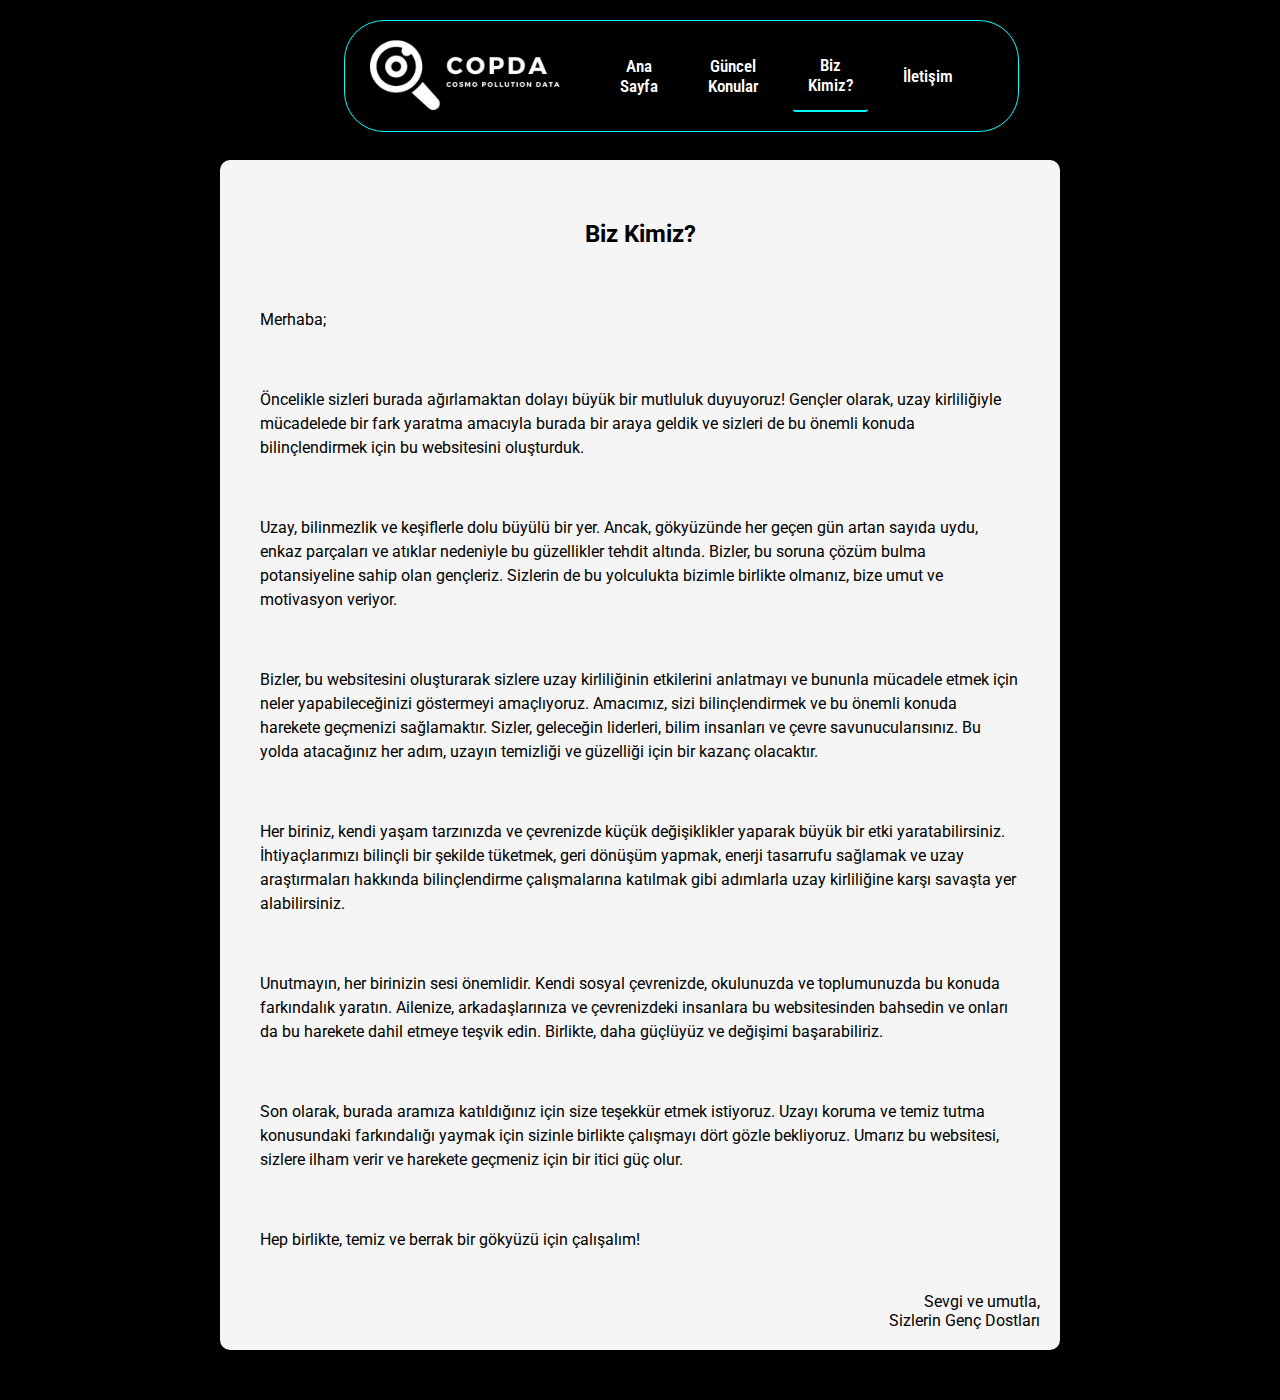
<file: Araştırmalar.html>
<!DOCTYPE html>
<html lang="tr">
<head>
  <meta charset="UTF-8">
  <meta http-equiv="X-UA-Compatible" content="IE=edge">
  <meta name="viewport" content="width=device-width, initial-scale=1.0">
  <title>Biz Kimiz? | COPDA</title>
  <link rel="preconnect" href="https://fonts.googleapis.com">
  <link rel="preconnect" href="https://fonts.gstatic.com" crossorigin>
  <link href="https://fonts.googleapis.com/css2?family=Roboto+Condensed&display=swap" rel="stylesheet">
  <link rel="preconnect" href="https://fonts.googleapis.com">
  <link rel="preconnect" href="https://fonts.gstatic.com" crossorigin>
  <link href="https://fonts.googleapis.com/css2?family=Golos+Text&display=swap" rel="stylesheet"> 
  <link rel="preconnect" href="https://fonts.googleapis.com">
  <link rel="preconnect" href="https://fonts.gstatic.com" crossorigin>
  <link href="https://fonts.googleapis.com/css2?family=Open+Sans:wght@600&display=swap" rel="stylesheet">
  <link rel="preconnect" href="https://fonts.googleapis.com">
  <link rel="preconnect" href="https://fonts.gstatic.com" crossorigin>
  <link href="https://fonts.googleapis.com/css2?family=Roboto+Condensed&display=swap" rel="stylesheet">
  <link rel="stylesheet" href="index-style.css">
  <style>
    @import url('https://fonts.googleapis.com/css2?family=Roboto:wght@300&display=swap');
   
   /* Mektup stili */
.mektup {
  margin: 50px auto;
  max-width: 800px;
  padding: 20px;
  background-color: #f5f5f5;
  border-radius: 10px;

}

.mektup h2 {
  font-size: 24px;
  font-weight: bold;
  text-align: center;
  margin-bottom: 20px;  
  font-family: 'Roboto', sans-serif;
}

.mektup p {
  font-size: 16px;
  line-height: 1.5;
  margin-bottom: 10px;
  font-family: 'Roboto', sans-serif;
}

.mektup .imza {
  text-align: right;
  margin-top: 20px;
  font-family: 'Roboto', sans-serif;
}
.mektup{
    margin-top: 160px;
   }

.mektup p , h2{
  padding: 20px;
}   

/* Medya sorguları */
@media screen and (max-width: 600px) {
  .mektup {
    margin: 30px auto;
    padding: 15px;
    font-size: 14px;
  }

  .mektup h2 {
    font-size: 20px;
  }

}

  </style>
</head>
<body>

	<nav class="navbar">
		<a href="index.html" class="logo">
			<img src="/others/copda-ori-ori.png" alt="Logo">
		</a>
		<div class="menu">
			<ul class="list">
				<li class="item"><a href="index.html" >Ana Sayfa</a></li>
				<li class="item"><a href="Güncel_Konular.html" >Güncel Konular</a></li>
				<li class="item"><a href="Araştırmalar.html" class="active">Biz Kimiz?</a></li>
				<li class="item"><a href="İletişim.html" >İletişim</a></li>
			</ul>    
		</div>
	</nav>

  <div class="mektup">
    <h2>Biz Kimiz?</h2>
    <p>Merhaba;</p>
    <p>Öncelikle sizleri burada ağırlamaktan dolayı büyük bir mutluluk duyuyoruz! Gençler olarak, uzay kirliliğiyle mücadelede bir fark yaratma amacıyla burada bir araya geldik ve sizleri de bu önemli konuda bilinçlendirmek için bu websitesini oluşturduk.</p>
    <p>Uzay, bilinmezlik ve keşiflerle dolu büyülü bir yer. Ancak, gökyüzünde her geçen gün artan sayıda uydu, enkaz parçaları ve atıklar nedeniyle bu güzellikler tehdit altında. Bizler, bu soruna çözüm bulma potansiyeline sahip olan gençleriz. Sizlerin de bu yolculukta bizimle birlikte olmanız, bize umut ve motivasyon veriyor.</p>
    <p>Bizler, bu websitesini oluşturarak sizlere uzay kirliliğinin etkilerini anlatmayı ve bununla mücadele etmek için neler yapabileceğinizi göstermeyi amaçlıyoruz. Amacımız, sizi bilinçlendirmek ve bu önemli konuda harekete geçmenizi sağlamaktır. Sizler, geleceğin liderleri, bilim insanları ve çevre savunucularısınız. Bu yolda atacağınız her adım, uzayın temizliği ve güzelliği için bir kazanç olacaktır.</p>
    <p>Her biriniz, kendi yaşam tarzınızda ve çevrenizde küçük değişiklikler yaparak büyük bir etki yaratabilirsiniz. İhtiyaçlarımızı bilinçli bir şekilde tüketmek, geri dönüşüm yapmak, enerji tasarrufu sağlamak ve uzay araştırmaları hakkında bilinçlendirme çalışmalarına katılmak gibi adımlarla uzay kirliliğine karşı savaşta yer alabilirsiniz.</p>
    <p>Unutmayın, her birinizin sesi önemlidir. Kendi sosyal çevrenizde, okulunuzda ve toplumunuzda bu konuda farkındalık yaratın. Ailenize, arkadaşlarınıza ve çevrenizdeki insanlara bu websitesinden bahsedin ve onları da bu harekete dahil etmeye teşvik edin. Birlikte, daha güçlüyüz ve değişimi başarabiliriz.</p>
    <p>Son olarak, burada aramıza katıldığınız için size teşekkür etmek istiyoruz. Uzayı koruma ve temiz tutma konusundaki farkındalığı yaymak için sizinle birlikte çalışmayı dört gözle bekliyoruz. Umarız bu websitesi, sizlere ilham verir ve harekete geçmeniz için bir itici güç olur.</p>
    <p>Hep birlikte, temiz ve berrak bir gökyüzü için çalışalım!</p>
    <div class="imza">Sevgi ve umutla,<br>Sizlerin Genç Dostları</div>
  </div>
</body>
</html>
</file>
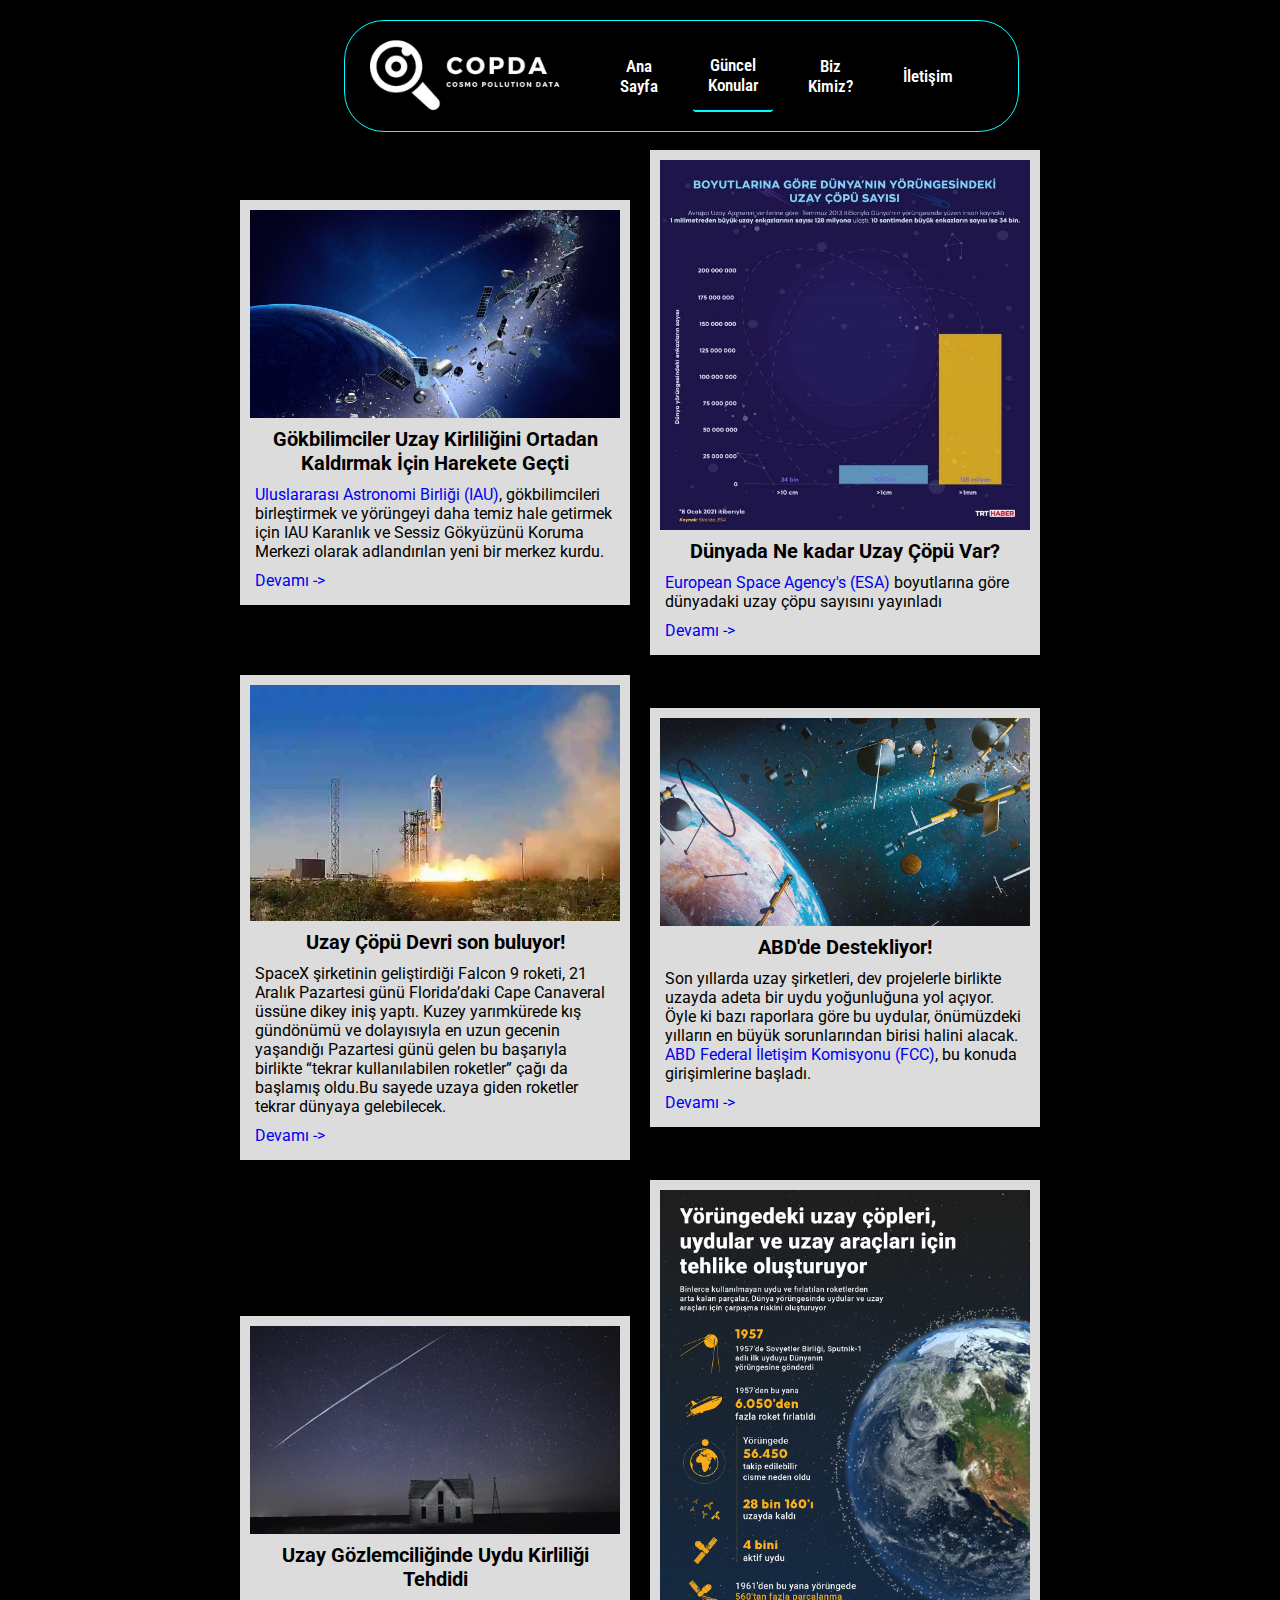
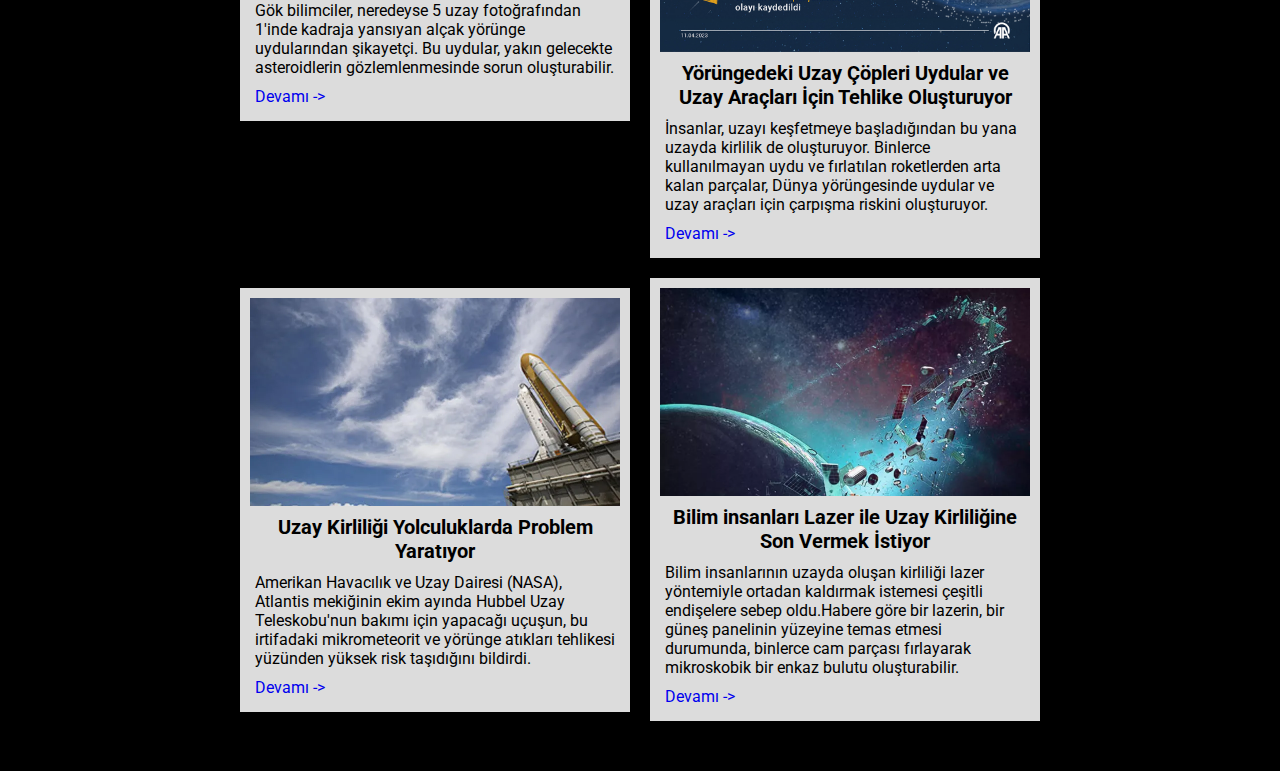
<file: Güncel_Konular.html>
<!DOCTYPE html>
<html lang="tr">
<head>
    <meta charset="UTF-8">
    <meta http-equiv="X-UA-Compatible" content="IE=edge">
    <meta name="viewport" content="width=device-width, initial-scale=1.0">
    <title>Güncel_Konular | COPDA</title>
    <link rel="preconnect" href="https://fonts.googleapis.com">
    <link rel="preconnect" href="https://fonts.gstatic.com" crossorigin>
    <link href="https://fonts.googleapis.com/css2?family=Roboto+Condensed&display=swap" rel="stylesheet">
    <link rel="preconnect" href="https://fonts.googleapis.com">
    <link rel="preconnect" href="https://fonts.gstatic.com" crossorigin>
    <link href="https://fonts.googleapis.com/css2?family=Golos+Text&display=swap" rel="stylesheet"> 
    <link rel="preconnect" href="https://fonts.googleapis.com">
    <link rel="preconnect" href="https://fonts.gstatic.com" crossorigin>
    <link href="https://fonts.googleapis.com/css2?family=Open+Sans:wght@600&display=swap" rel="stylesheet">
    <link rel="preconnect" href="https://fonts.googleapis.com">
    <link rel="preconnect" href="https://fonts.gstatic.com" crossorigin>
    <link href="https://fonts.googleapis.com/css2?family=Roboto+Condensed&display=swap" rel="stylesheet">
    <link rel="stylesheet" href="index-style.css">
    <link rel="stylesheet" href="konular.css">
    
</head>
<body>
    
  <nav class="navbar">
    <a href="index.html" class="logo">
      <img src="/others/copda-ori-ori.png" alt="Logo">
    </a>
    <div class="menu">
      <ul class="list">
        <li class="item"><a href="index.html" >Ana Sayfa</a></li>
        <li class="item"><a href="Güncel_Konular.html" class="active">Güncel Konular</a></li>
        <li class="item"><a href="Araştırmalar.html">Biz Kimiz?</a></li>
        <li class="item"><a href="İletişim.html" >İletişim</a></li>
      </ul>
    </div>
  </nav>

  <div class="cards">

    <div class="card">
      <img src="/others/dunya-uzay-copu.jpg" alt="">
      <h1>Gökbilimciler Uzay Kirliliğini Ortadan Kaldırmak İçin Harekete Geçti</h1>
      <p><a target="_blank" href="https://www.iau.org/">Uluslararası Astronomi Birliği (IAU)</a>, gökbilimcileri birleştirmek ve yörüngeyi daha temiz hale  getirmek için IAU Karanlık ve Sessiz Gökyüzünü Koruma Merkezi olarak adlandırılan yeni bir merkez kurdu.</p>
      <p class="devam"><a target="_blank" href="https://www.trthaber.com/haber/dunya-disi/gokbilimciler-uzay-kirliligini-ortadan-kaldirmak-icin-harekete-gecti-653150.html">Devamı -></a></p>
    </div>

    <div class="card">
      <img src="/others/yörünge2.jpg" alt="">
      <h1>Dünyada Ne kadar Uzay Çöpü Var?</h1>
      <p><a target="_blank" href="https://www.esa.int/">European Space Agency's (ESA)</a> boyutlarına göre dünyadaki uzay çöpu sayısını yayınladı</p>
      <p class="devam"><a target="_blank" href="https://www.trthaber.com/haber/bilim-teknoloji/gokbilimciler-uzay-kirliligini-ortadan-kaldirmak-icin-harekete-gecti-653150.html">Devamı -></a></p>
    </div>

    <div class="card">
      <img src="/others/spaceX-falcon9-falcon_9-12.webp" alt="">
      <h1>Uzay Çöpü Devri son buluyor!</h1>
      <p>SpaceX şirketinin geliştirdiği Falcon 9 roketi, 21 Aralık Pazartesi günü Florida’daki Cape Canaveral üssüne dikey iniş yaptı. Kuzey yarımkürede kış gündönümü ve dolayısıyla en uzun gecenin yaşandığı Pazartesi günü gelen bu başarıyla birlikte “tekrar kullanılabilen roketler” çağı da başlamış oldu.Bu sayede uzaya giden roketler tekrar dünyaya gelebilecek.</p>
      <p class="devam"><a target="_blank" href="https://khosann.com/uzaydan-internet-1-spacex-falcon-9-roketi-dunyaya-dikey-inis-yapti/">Devamı -></a></p>
    
    </div> 
    
    <div class="card">
      <img src="/others/uzay-copu-tehlikesine-5-yillik-kurali-cozumu.jpeg" alt="">
      <h1>ABD'de Destekliyor!</h1>
      <p>Son yıllarda uzay şirketleri, dev projelerle birlikte uzayda adeta bir uydu yoğunluğuna yol açıyor. Öyle ki bazı raporlara göre bu uydular, önümüzdeki yılların en büyük sorunlarından birisi halini alacak. <a target="_blank" href="https://tr.wikipedia.org/wiki/FCC#:~:text=Federal%20%C4%B0leti%C5%9Fim%20Kurulu%2C%20%C4%B0ngilizce%20resmi,denetleyen%20ba%C4%9F%C4%B1ms%C4%B1z%20bir%20devlet%20dairesi.">ABD Federal İletişim Komisyonu (FCC)</a>, bu konuda girişimlerine başladı.</p>
      <p class="devam"><a target="_blank" href="https://www.spacecampturkey.com/uzay-copleri">  Devamı -></a></p>
    
    </div>

    <div class="card">
      <img src="/others/gokyuzu-ap-1749993.jpg" alt=""> 
      <h1>Uzay Gözlemciliğinde Uydu Kirliliği Tehdidi</h1>
      <p>Gök bilimciler, neredeyse 5 uzay fotoğrafından 1'inde kadraja yansıyan alçak yörünge uydularından şikayetçi. Bu uydular, yakın gelecekte asteroidlerin gözlemlenmesinde sorun oluşturabilir.</p>
      <p class="devam"><a target="_blank" href="https://www.trthaber.com/haber/dunya/uzay-gozlemciliginde-uydu-kirliligi-tehdidi-646628.html">Devamı -></a></p>
    </div>

    <div class="card">
      <img src="/others/8.jpg" alt="">
      <h1>Yörüngedeki Uzay Çöpleri Uydular ve Uzay Araçları İçin Tehlike Oluşturuyor</h1>
      <p>İnsanlar, uzayı keşfetmeye başladığından bu yana uzayda kirlilik de oluşturuyor. Binlerce kullanılmayan uydu ve fırlatılan roketlerden arta kalan parçalar, Dünya yörüngesinde uydular ve uzay araçları için çarpışma riskini oluşturuyor.</p>
      <p class="devam"><a target="_blank" href="https://www.aa.com.tr/tr/bilim-teknoloji/yorungedeki-uzay-copleri-uydular-ve-uzay-araclari-icin-tehlike-olusturuyor/2868938">Devamı -></a></p>
    </div>
    
    <div class="card">
      <img src="/others/527e2225992df10e18888dc8.webp" alt="">
      <h1>Uzay Kirliliği Yolculuklarda Problem Yaratıyor</h1>
      <p>Amerikan Havacılık ve Uzay Dairesi (NASA), Atlantis mekiğinin ekim ayında Hubbel Uzay Teleskobu'nun bakımı için yapacağı uçuşun, bu irtifadaki mikrometeorit ve yörünge atıkları tehlikesi yüzünden yüksek risk taşıdığını bildirdi.</p>
      <p class="devam"><a target="_blank" href="https://www.cnnturk.com/teknoloji/bilim/uzay-kirliligi-yolculuklarda-problem-yaratiyor">Devamı -></a></p>
    </div>

    <div class="card">
      <img src="/others/bilim_insanlari_lazer_ile_uzay_kirliligine_son_vermek_istiyor_h8939_d0d45.webp" alt="">
      <h1>Bilim insanları Lazer ile Uzay Kirliliğine Son Vermek İstiyor</h1>
      <p>Bilim insanlarının uzayda oluşan kirliliği lazer yöntemiyle ortadan kaldırmak istemesi çeşitli endişelere sebep oldu.Habere göre bir lazerin, bir güneş panelinin yüzeyine temas etmesi durumunda, binlerce cam parçası fırlayarak mikroskobik bir enkaz bulutu oluşturabilir. </p>
      <p class="devam"><a target="_blank" href="https://www.savunmatr.com/bilim-insanlari-lazer-ile-uzay-kirliligine-son-vermek-istiyor">Devamı -></a></p>
    </div>

  </div>
</body>
</html>
</file>
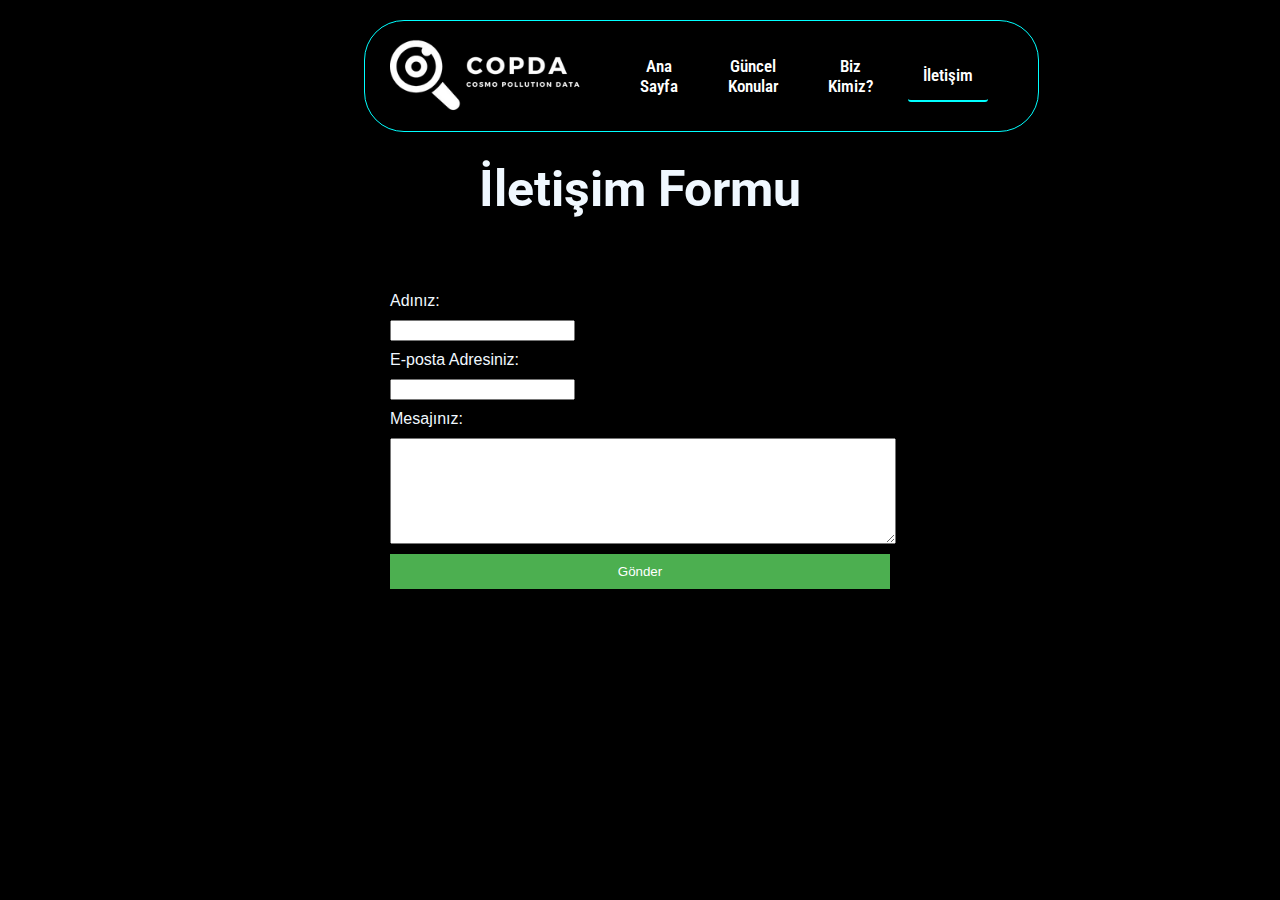
<file: İletişim.html>
<!DOCTYPE html>
<html lang="tr">
<head>
    <meta charset="UTF-8">
    <meta http-equiv="X-UA-Compatible" content="IE=edge">
    <meta name="viewport" content="width=device-width, initial-scale=1.0">
    <title>Ana Sayfa | COPDA</title>
    <link rel="preconnect" href="https://fonts.googleapis.com">
    <link rel="preconnect" href="https://fonts.gstatic.com" crossorigin>
    <link href="https://fonts.googleapis.com/css2?family=Roboto+Condensed&display=swap" rel="stylesheet">
    <link rel="preconnect" href="https://fonts.googleapis.com">
    <link rel="preconnect" href="https://fonts.gstatic.com" crossorigin>
    <link href="https://fonts.googleapis.com/css2?family=Golos+Text&display=swap" rel="stylesheet"> 
    <link rel="preconnect" href="https://fonts.googleapis.com">
    <link rel="preconnect" href="https://fonts.gstatic.com" crossorigin>
    <link href="https://fonts.googleapis.com/css2?family=Open+Sans:wght@600&display=swap" rel="stylesheet">
    <link rel="preconnect" href="https://fonts.googleapis.com">
    <link rel="preconnect" href="https://fonts.gstatic.com" crossorigin>
    <link href="https://fonts.googleapis.com/css2?family=Roboto+Condensed&display=swap" rel="stylesheet">
    <link rel="stylesheet" href="index-style.css">
    <link rel="stylesheet" href="iletişim.css">
    
</head>
<body>

  <nav class="navbar">
		<a href="index.html" class="logo">
			<img src="/others/copda-ori-ori.png" alt="Logo">
		</a>
		<div class="menu">
			<ul class="list">
				<li class="item"><a href="index.html" >Ana Sayfa</a></li>
				<li class="item"><a href="Güncel_Konular.html">Güncel Konular</a></li>
				<li class="item"><a href="Araştırmalar.html">Biz Kimiz?</a></li>
				<li class="item"><a href="İletişim.html" class="active">İletişim</a></li>
			</ul>
		</div>
	</nav>

	<h1>İletişim Formu</h1>
	
	<form id="contact-form">
		<label for="name">Adınız:</label>
		<input type="text" id="name" name="name" required>

		<label for="email">E-posta Adresiniz:</label>
		<input type="email" id="email" name="email" required>

		<label for="message">Mesajınız:</label>
		<textarea id="message" name="message" required></textarea>

		<input type="submit" value="Gönder">
	</form>

	<script src="script.js"></script>
</body>
</html>
</file>
<file: index-style.css>
@import url('https://fonts.googleapis.com/css2?family=Roboto:wght@300&display=swap');

body {
    background-color: black;
    margin: 0;
    padding: 0;
}

.fotolar h1 {
    font-size: 40px;
    font-family: 'Roboto', sans-serif;
    color: white;
    text-align: center;
    margin-top: 40px;
    padding: 5px;
}

.nedenbiz {
    display: flex;
    justify-content: center;
    border-bottom: 3px solid #00FFFF;   
}
  
.icerik1,
.icerik {
    display: inline-block;
    vertical-align: top;
}

.icerik {
    background-color: black; 
}

p.yazi {
    color: white;
    padding: 80px;
    padding-top: 150;
    margin-top: 125px;
    text-align: left;
    border-left: 2px solid white; 

}

.icerik1 {
    background-color: black;    
    border-radius: 35px;
    height: 400px;
    width: 1900px;
    align-items: center;
    padding-top: 150px;
}

.icerik1 h1 {
    text-align: center;
    align-items: center;
    color: white;
    font-family: Arial, Helvetica, sans-serif;
}

.yazi {
    font-size: 20px;
    font-family: 'Roboto', sans-serif;
    color: black;
    text-align: center;
    padding: 5px;
}

.fotolar img {
    height: 130px;
    text-align: center;
    padding: 25px;
    padding-top: 10px; 
    margin-bottom: 20px;
}

.fotolar {
  text-align: center;
  align-items: center;
  background-color: black;
  border-top: 2px solid #00FFFF;    
  border-bottom: 2px solid #00FFFF;    
}

.fotolar img:not(:last-child) {
    margin-right: 20px;
    border-right: 1px solid #00FFFF;
    padding-right: 20px;
  }


.navbar {
    background-color: black;
    color: white;
    font-family: 'Roboto Condensed', sans-serif;
    font-size: 20px;
    font-weight: bold;
    position: center;
    text-align: center;
    padding: 5px;
    margin: 21.5rem;
    display: flex;
    position: fixed;
    justify-content: space-between;
    align-items: center;
    top: 0;
    width: auto;
    z-index: 999;
    height: 100px;
    border: #00FFFF 1px solid;
    margin-top: 20px;
    border-radius: 40px;
}

.item a{
    list-style: none;
    padding: 15px;
    list-style: none;  
    text-decoration: none; 
    color: white;
    font-size: 17px;
    font-weight: 550;
    font-family: 'Roboto Condensed', sans-serif;
}   

.list {
    list-style: none;
}

.menu ul {
    display: flex;
    justify-content: space-between;
    align-items: center;
    
    margin-right: 30px;
    padding: 5px;
}   

.menu {
    display: flex;
    justify-content: space-between;
    align-items: center;
    width: auto;
}   

.navbar img {
    height: 120px;   
    padding: 0 20px;
}   

.menu ul li {
    list-style-type: none;
    text-decoration: none;
    padding: 10px;  

    display: flex;
    border-radius: 3px;
}

.menu ul li a:hover {
    border-bottom: 2px solid #00FFFF;
    border-radius: 3px;
}
     
.active {
    border-bottom: 2px solid #00FFFF;
    border-radius: 3px;
}   

.ana1 {
    background-image: url(/others/uzay.gif);
    background-repeat: repeat;
    background-size: cover;
    background-position: center;
    width: auto;
    height: 747px;  
    border-radius: 15px;
}

h1 {
    font-size: 50px;
    font-family: 'Roboto', sans-serif;
    color: black;
    text-align: center;
    padding: 40px;  
}

p {
    font-size: 30px;
    font-family: 'Roboto', sans-serif;
    color: black;
    text-align: left;
    padding: 40px;  
}

.footer {
    background-color: #000;
    height: 50px;
    width: 100%;
    margin: 0;
    margin-left: 0;
    margin-bottom: 0;
    margin-top: 15px;
    margin-bottom: 15px;
    position: relative;
    bottom: 0;
    left: 0;
    z-index: 999;
    border-top: 1px solid #00FFFF ;
    display: none;
} 
      
.footer p {
    color: white;
    text-align: center;
    padding-top: auto;
    font-family: 'Roboto Condensed', sans-serif;
    font-size: 20px;  
    padding :0;

}


@media screen and (max-width: 600px) {

    * {
        margin: 0;
        padding: 0;
        box-sizing: border-box;
        font-family: 'Roboto', sans-serif;
    }   


    .ana1 {
        background-image: url(/others/uzay-mobil2.gif);
        
    }

    .ana1 h1 {
        font-size: 30px;
        text-align: center;
        align-items: center;
        padding-top: 200px;
    }

    .ana p {
        font-size: 100%;
    }

    .navbar {
        background-color: black;
        color: white;
        font-family: 'Roboto Condensed', sans-serif;
        font-size: 20px;
        font-weight: bold;
        padding: 0;
        margin: 0;
        margin-bottom: 100px;
        display: flex;
        justify-content: space-between;
        align-items: center;
        flex-direction: column;
        top: 0;
        width: auto;
        z-index: 999;
        height: 110px;
        border-bottom: none;
        border-radius: 0px;
        border-color: none;

    }
    
    
    .item a{
        list-style: none;
        padding: 0;
        list-style: none;  
        text-decoration: none; 
        text-align: center;
        padding-bottom: 15px;
        color: white;
        font-size: 13px;
        font-weight: 550;
        font-family: 'Roboto', sans-serif;    
    }   
    
    .list {
        list-style: none;
        background-color: black;
        margin-top: 0;
        border: 1px solid #00FFFF;
        border-top: none; 
    }
    
    
    
    
    
    .menu ul {
        display: flex;
        justify-content: space-between;
        align-items: center;
        font-size: 8px;
        
        margin-right: 0;
        margin-top: -20px;
        padding: 5px;
        }   
    
    .menu {
        display: flex;
        justify-content: space-between;
        align-items: center;
        width: auto;
        border-bottom: 1px solid #00FFFF;
        }   
        
    
    
    
    
    .navbar img {
        height: 120px;   
        padding: 0 20px;
        padding-bottom: 6px;
        }   

    
        
    
    .menu ul li {
        list-style-type: none;
        text-decoration: none;
        padding: 10px;  
        display: flex;
        border-radius: 6px;
    }

    .footer {
        width: auto;
        text-align: center;
        align-items: center;
    }

    .footer p {
        margin-top: 18px;
    }

}
</file>
<file: konular.css>
@import url('https://fonts.googleapis.com/css2?family=Roboto:wght@100;300&display=swap');

* {
  margin: 0;
  padding: 0;
}

.cards {
  display: grid;
  grid-template-columns: repeat(2, 1fr);
  grid-gap: 20px;
  justify-content: center;
  align-items: center;
  margin: 50px auto;
  max-width: 800px;
  margin-top: 150px;
}
  
.card {
  background-color: rgb(220, 220, 220);
  padding: 10px;
  text-align: center;
}
  
.card img {
  max-width: 100%;
  height: auto;
}
  
.card h1 {
  font-size: 20px;
  padding: 5px;
  font-family: 'Roboto', sans-serif;
}
  
.card p {
  font-size: 16px;
  padding: 5px;
  font-family: 'Roboto', sans-serif;

}

.devam {
  cursor: pointer;
}

a {
  text-decoration: none;
}
</file>
<file: iletişim.css>
body {
    font-family: Arial, sans-serif;
    margin: 20px;
  }
  
  h1 {
    text-align: center;
    color: aliceblue;
    margin-top: 120px;
  }
  
  form {
    max-width: 500px;
    margin: 0 auto;
  }
  
  label,
  input,
  textarea {
    display: block;
    margin-bottom: 10px;
  }
  label{
    color: aliceblue;
  }
  input[type="submit"] {
    width: 100%;
    padding: 10px;
    background-color: #4CAF50;
    color: white;
    border: none;
    cursor: pointer;
  }
  
  input[type="submit"]:hover {
    background-color: #45a049;
  }
  #message {
    width: 500px;
    height: 100px;
  }
</file>
